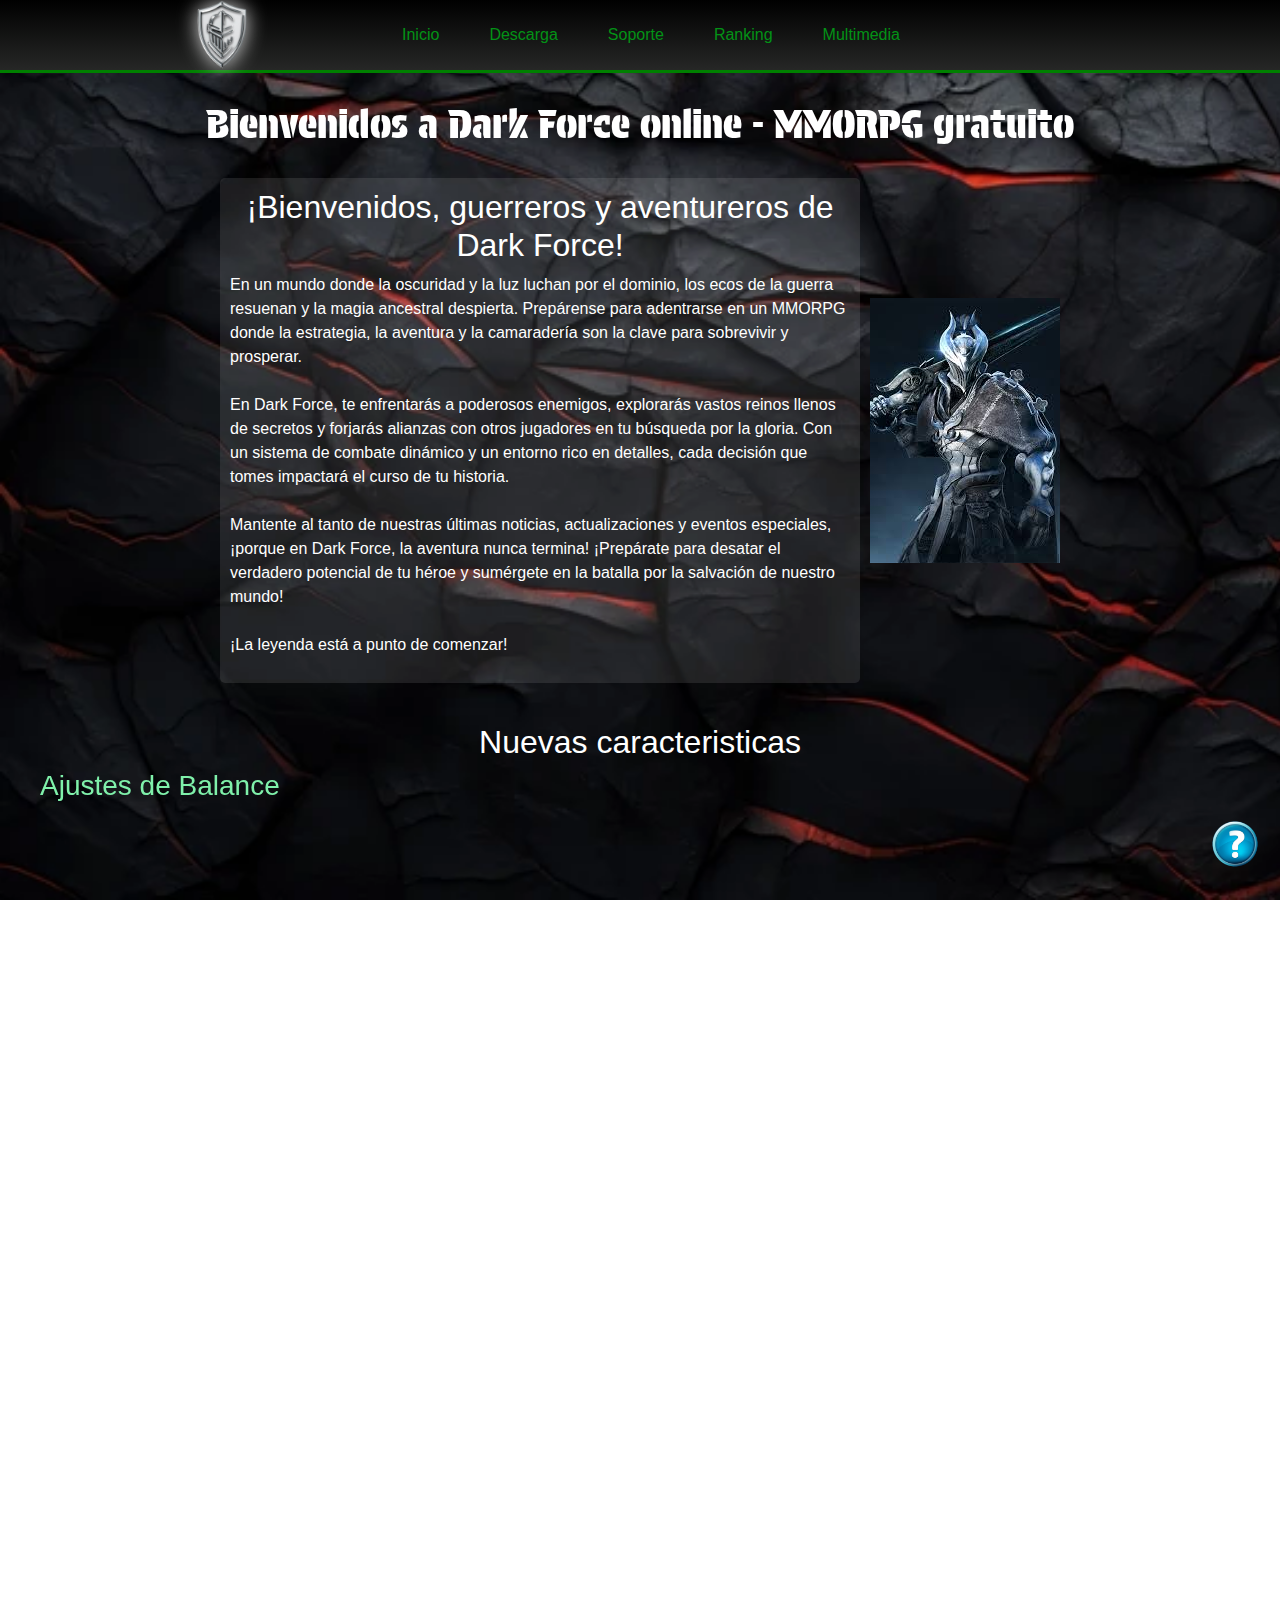
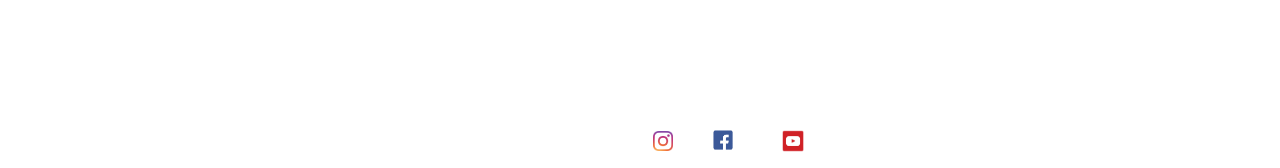
<file: index.html>
<!DOCTYPE html>
<html lang="es">
<head>
    <meta charset="UTF-8">
    <meta name="viewport" content="width=device-width, initial-scale=1.0">
    <!--Fuentes-->
    <link rel="preconnect" href="https://fonts.googleapis.com">
    <link rel="preconnect" href="https://fonts.gstatic.com" crossorigin>
    <link href="https://fonts.googleapis.com/css2?family=Protest+Guerrilla&display=swap" rel="stylesheet">
    <!--Estilos-->
    <link rel="stylesheet" href="https://cdnjs.cloudflare.com/ajax/libs/animate.css/4.1.1/animate.min.css">
    <link href="https://unpkg.com/aos@2.3.1/dist/aos.css" rel="stylesheet">
    <link href="https://cdn.jsdelivr.net/npm/bootstrap@5.3.3/dist/css/bootstrap.min.css" rel="stylesheet" integrity="sha384-QWTKZyjpPEjISv5WaRU9OFeRpok6YctnYmDr5pNlyT2bRjXh0JMhjY6hW+ALEwIH" crossorigin="anonymous">
    <link rel="stylesheet" href="css/style.css">

    <title>Dark Force online</title>

    <meta name="keywords" content="dark force online, mmorpg, juego online gratis, juego de rol, juego de pc, juego multijugador masivo, clanes, mundo abierto, mazmorras">
    <meta name="description" content="Dark Force Online es un juego de rol multijugador masivo gratuito ambientado en un mundo de fantasía oscura. Crea tu personaje, únete a un clan y enfréntate a épicas batallas. ¡Descarga gratis ahora y comienza tu aventura!">

</head>
<body>
    <header>
         <nav class="nav">
            <img src="assets/logo.png" alt="logo Dark Force" class="logo" data-aos="fade-right" data-aos-duration="1500">        
            <ul>
                <li><a href="index.html">Inicio</a></li>
                <li class="animate__animated animate__rubberBand animate__infinite infinite animate__slow"><a href="html/descarga.html">Descarga</a></li>
                <li><a href="html/soporte.html">Soporte</a></li>
                <li><a href="html/ranking.html">Ranking</a></li>
                <li><a href="html/multimedia.html">Multimedia</a></li>
            </ul>

            <!--Menu hamburguesa-->
        <nav class="navbar">
          <div class="container-fluid">
            <button class="navbar-toggler" type="button" data-bs-toggle="offcanvas" data-bs-target="#offcanvasDarkNavbar" aria-controls="offcanvasDarkNavbar" aria-label="Toggle navigation">
              <img src="assets/menu.png" alt="menu" width="40" class="menu"> 
            </button>
            <div class="offcanvas offcanvas-end text-bg-dark" tabindex="-1" id="offcanvasDarkNavbar" aria-labelledby="offcanvasDarkNavbarLabel">
              <div class="offcanvas-header">
                <h5 class="offcanvas-title" id="offcanvasDarkNavbarLabel">Navegador</h5>
                <button type="button" class="btn-close btn-close-white" data-bs-dismiss="offcanvas" aria-label="Close"></button>
              </div>
                <ul>
                  <li><a href="index.html">Inicio</a></li>
                  <li class="animate__animated animate__rubberBand animate__infinite infinite animate__slow"><a href="html/descarga.html">Descarga</a></li>
                  <li><a href="html/soporte.html">Soporte</a></li>
                  <li><a href="html/ranking.html">Ranking</a></li>
                  <li><a href="html/multimedia.html">Multimedia</a></li>
              </ul>
            </div>
          </div>
        </nav>
              <!--Menu hamburguesa-->

         </nav>   
         <h1 data-aos="fade-down" data-aos-duration="1500">Bienvenidos a Dark Force online - MMORPG gratuito</h1>
    </header>
    <main>
        <section class="seccion1">
            <div class="noticias animate__animated animate__bounceInLeft animate__slow">
                <h2>¡Bienvenidos, guerreros y aventureros de Dark Force!</h2>
                <p> En un mundo donde la oscuridad y la luz luchan por el dominio, los ecos de la guerra resuenan y la magia ancestral despierta. Prepárense para adentrarse en un MMORPG donde la estrategia, la aventura y la camaradería son la clave para sobrevivir y prosperar.
                    <br><br>
                    En Dark Force, te enfrentarás a poderosos enemigos, explorarás vastos reinos llenos de secretos y forjarás alianzas con otros jugadores en tu búsqueda por la gloria. Con un sistema de combate dinámico y un entorno rico en detalles, cada decisión que tomes impactará el curso de tu historia.
                    <br><br>
                    Mantente al tanto de nuestras últimas noticias, actualizaciones y eventos especiales, ¡porque en Dark Force, la aventura nunca termina! ¡Prepárate para desatar el verdadero potencial de tu héroe y sumérgete en la batalla por la salvación de nuestro mundo!
                    <br><br>
                    ¡La leyenda está a punto de comenzar!</p>
            </div>
                <img src="assets/images.jpg" alt="imagen de guerrero" class="animate__animated animate__heartBeat animate__slow">
        </section>
        <section class="seccion2">
                <h2>Nuevas caracteristicas</h2>
                <h3 data-aos="fade-right" data-aos-duration="1500">Ajustes de Balance</h3>
                <p data-aos="fade-right" data-aos-duration="1500">Reajuste de Clases: Se han realizado ajustes en el daño y la defensa de varias clases para asegurar un mejor equilibrio en PvP y PvE.
                <br>
                Sistema de Combos: Se ha mejorado el sistema de combos; ahora los jugadores podrán encadenar habilidades más eficazmente, aumentando los daños críticos.</p>
                <h3 data-aos="fade-right" data-aos-duration="1500">Mejoras Técnicas</h3>
                <p data-aos="fade-right" data-aos-duration="1500">Optimización Gráfica: Mejora en el rendimiento del juego, reducción de tiempos de carga y mejor uso de recursos gráficos.
                <br>
                Corrección de Errores: Se han solucionado varios errores que afectaban la experiencia de juego, incluidos problemas de conexión y bugs en misiones.</p>
                <h3 data-aos="fade-right" data-aos-duration="1500">Pruebas de PvP y Competencias</h3>
                <p data-aos="fade-right" data-aos-duration="1500">Nueva Arena de Combate: Lanza la Arena de Olvido, donde los jugadores pueden enfrentarse en combates 1v1 o en equipos. Se ofrecerán recompensas semanales a los mejores competidores.</p>
        </section>
        <section class="seccion3" data-aos="zoom-in-up" data-aos-duration="1500">
            <div class="grid-item4">
                <img src="assets/particulas.gif" alt="fuego" width="77vw">
            </div>
            <div class="grid-item1">
                <h2>Quieres ser parte del staff?</h2>
                <p class="pseccion3">Entra a la seccion de soporte, informanos sus conocimientos y como podria aportar al proyecto.</p>
            </div>
            <div class="grid-item2">
                <h2>Aportar al proyecto como usuario</h2>
                <p class="pseccion3">Podras aportar ideas las cuales pueden ayudar a crecer el proyecto, los usuarios con las ideas que consideremos que son muy buenas y seran desarrolladas tendras sus beneficios dentro del juego, tambien podran informarnos los bugs que encuentren y obviamente seran beneficiados por esto.</p>
            </div>
            <div class="grid-item3">
                <img src="assets/particulas.gif" alt="fuego" width="77vw">
            </div>
        </section>
        <a href="" class="boton-ayuda"><img class="boton-ayuda" src="assets/boton-ayuda.png" alt="boton de ayuda"></a>
    </main>
    <footer>
        <p class="parrafo-footer">© 2024 Mi Sitio Web</p>
            <div class="redes">
                <a href="https://www.instagram.com/" target="_blank"><img src="assets/instagram.png" alt="logo instagram" width="20px"></a>
                <a href="https://www.facebook.com/" target="_blank"><img src="assets/facebook.png" alt="logo facebook" width="60px"></a>
                <a href="https://www.youtube.com/" target="_blank"><img src="assets/youtube.png" alt="logo youtube" width="40px"></a>
            </div>
    </footer>
    <script src="https://unpkg.com/aos@2.3.1/dist/aos.js"></script>
    <script>
         AOS.init();
    </script>
    <script src="https://cdn.jsdelivr.net/npm/bootstrap@5.3.3/dist/js/bootstrap.bundle.min.js" integrity="sha384-YvpcrYf0tY3lHB60NNkmXc5s9fDVZLESaAA55NDzOxhy9GkcIdslK1eN7N6jIeHz" crossorigin="anonymous"></script>
</body>
</html>
</file>
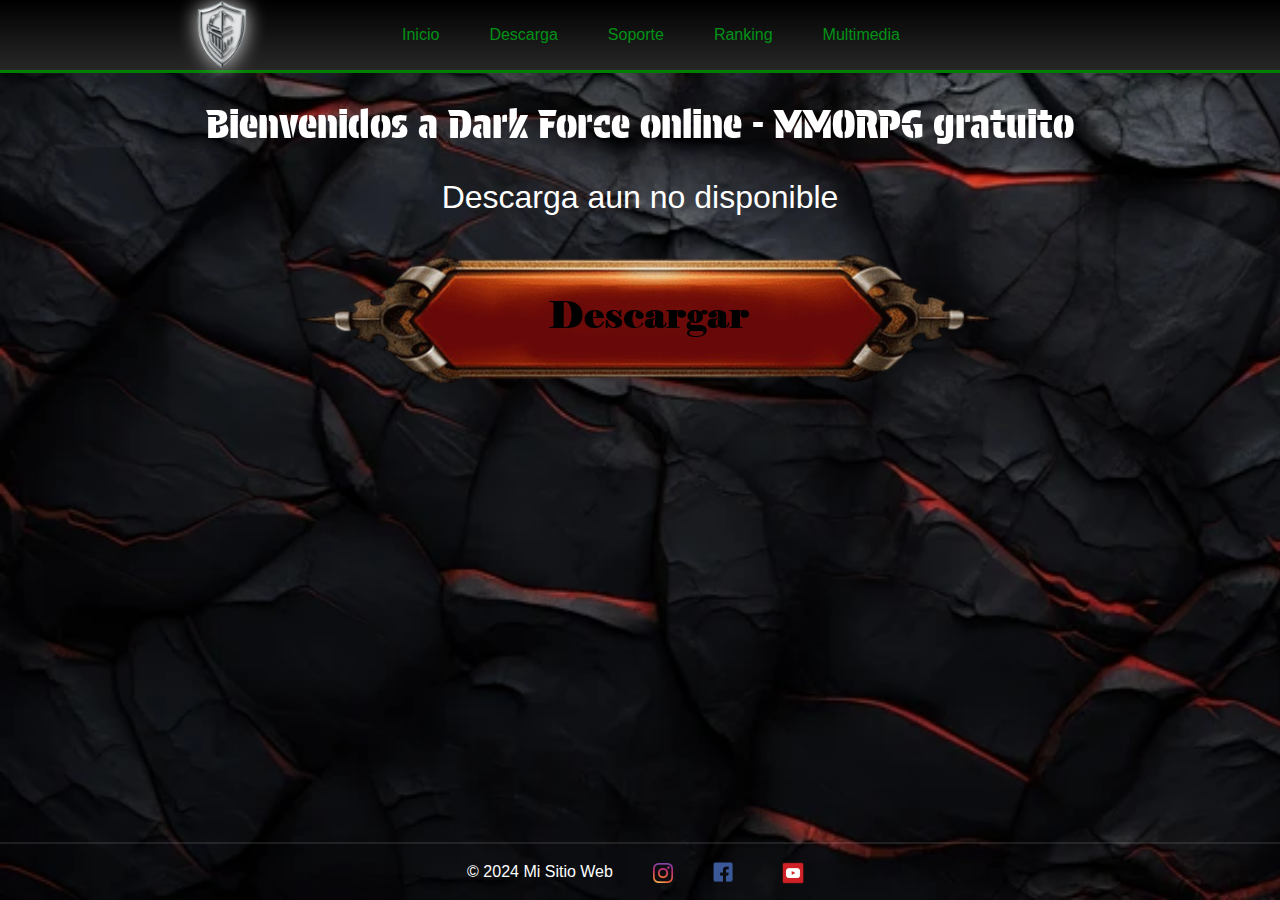
<file: html/descarga.html>
<!DOCTYPE html>
<html lang="es">
<head>
    <meta charset="UTF-8">
    <meta name="viewport" content="width=device-width, initial-scale=1.0">
    <!--Fuentes-->
    <link rel="preconnect" href="https://fonts.googleapis.com">
    <link rel="preconnect" href="https://fonts.gstatic.com" crossorigin>
    <link href="https://fonts.googleapis.com/css2?family=Protest+Guerrilla&display=swap" rel="stylesheet">
    <!--Estilos-->
    <link rel="stylesheet" href="https://cdnjs.cloudflare.com/ajax/libs/animate.css/4.1.1/animate.min.css">
    <link href="https://unpkg.com/aos@2.3.1/dist/aos.css" rel="stylesheet">
    <link href="https://cdn.jsdelivr.net/npm/bootstrap@5.3.3/dist/css/bootstrap.min.css" rel="stylesheet" integrity="sha384-QWTKZyjpPEjISv5WaRU9OFeRpok6YctnYmDr5pNlyT2bRjXh0JMhjY6hW+ALEwIH" crossorigin="anonymous">
    <link rel="stylesheet" href="../css/style.css">
    <title>Dark Force online</title>

    <meta name="keywords" content="descargar dark force online, juego gratis, mmorpg, fantasía oscura, juego online, pvp, pve, mundo abierto, juego multijugador">
    <meta name="description" content="¡Crea tu héroe y domina el campo de batalla! Descarga gratis Dark Force Online y personaliza tu personaje con miles de opciones. Únete a épicas batallas PvP y PvE en un mundo oscuro y mágico.">

</head>
<body>
    <header>
        <nav class="nav">
            <img src="../assets/logo.png" alt="logo" width="70" class="logo"  data-aos="fade-right" data-aos-duration="1500">         
            <ul>
                <li><a href="../index.html">Inicio</a></li>
                <li class="animate__animated animate__rubberBand animate__infinite infinite animate__slow"><a href="descarga.html">Descarga</a></li>
                <li><a href="soporte.html">Soporte</a></li>
                <li><a href="ranking.html">Ranking</a></li>
                <li><a href="multimedia.html">Multimedia</a></li>
            </ul>
            <!--Menu hamburguesa-->
        <nav class="navbar">
            <div class="container-fluid">
              <button class="navbar-toggler" type="button" data-bs-toggle="offcanvas" data-bs-target="#offcanvasDarkNavbar" aria-controls="offcanvasDarkNavbar" aria-label="Toggle navigation">
                <img src="../assets/menu.png" alt="menu" width="40" class="menu"> 
              </button>
              <div class="offcanvas offcanvas-end text-bg-dark" tabindex="-1" id="offcanvasDarkNavbar" aria-labelledby="offcanvasDarkNavbarLabel">
                <div class="offcanvas-header">
                  <h5 class="offcanvas-title" id="offcanvasDarkNavbarLabel">Navegador</h5>
                  <button type="button" class="btn-close btn-close-white" data-bs-dismiss="offcanvas" aria-label="Close"></button>
                </div>
                <ul>
                    <li><a href="../index.html">Inicio</a></li>
                    <li class="animate__animated animate__rubberBand animate__infinite infinite animate__slow"><a href="descarga.html">Descarga</a></li>
                    <li><a href="soporte.html">Soporte</a></li>
                    <li><a href="ranking.html">Ranking</a></li>
                    <li><a href="multimedia.html">Multimedia</a></li>
                </ul>
              </div>
            </div>
          </nav>
                <!--Menu hamburguesa-->
         </nav>   
         <h1 data-aos="fade-down" data-aos-duration="1500">Bienvenidos a Dark Force online - MMORPG gratuito</h1>  
    </header>
    <main>
        <h2>Descarga aun no disponible</h2>
            <center><a href="" class="descarga"><img class="img-fluid animate__animated animate__bounceIn" src="../assets/descarga.png" alt="descarga"></a></center>
    </main>
    <footer>
        <p class="parrafo-footer">© 2024 Mi Sitio Web</p>
        <div class="redes">
            <a href="https://www.instagram.com/" target="_blank"><img src="../assets/instagram.png" alt="logo instagram" width="20px"></a>
            <a href="https://www.facebook.com/" target="_blank"><img src="../assets/facebook.png" alt="logo facebook" width="60px"></a>
            <a href="https://www.youtube.com/" target="_blank"><img src="../assets/youtube.png" alt="logo youtube" width="40px"></a>
        </div>
    </footer>
    <script src="https://unpkg.com/aos@2.3.1/dist/aos.js"></script>
    <script>
        AOS.init();
    </script>
    <script src="https://cdn.jsdelivr.net/npm/bootstrap@5.3.3/dist/js/bootstrap.bundle.min.js" integrity="sha384-YvpcrYf0tY3lHB60NNkmXc5s9fDVZLESaAA55NDzOxhy9GkcIdslK1eN7N6jIeHz" crossorigin="anonymous"></script>
</body>
</html>
</file>
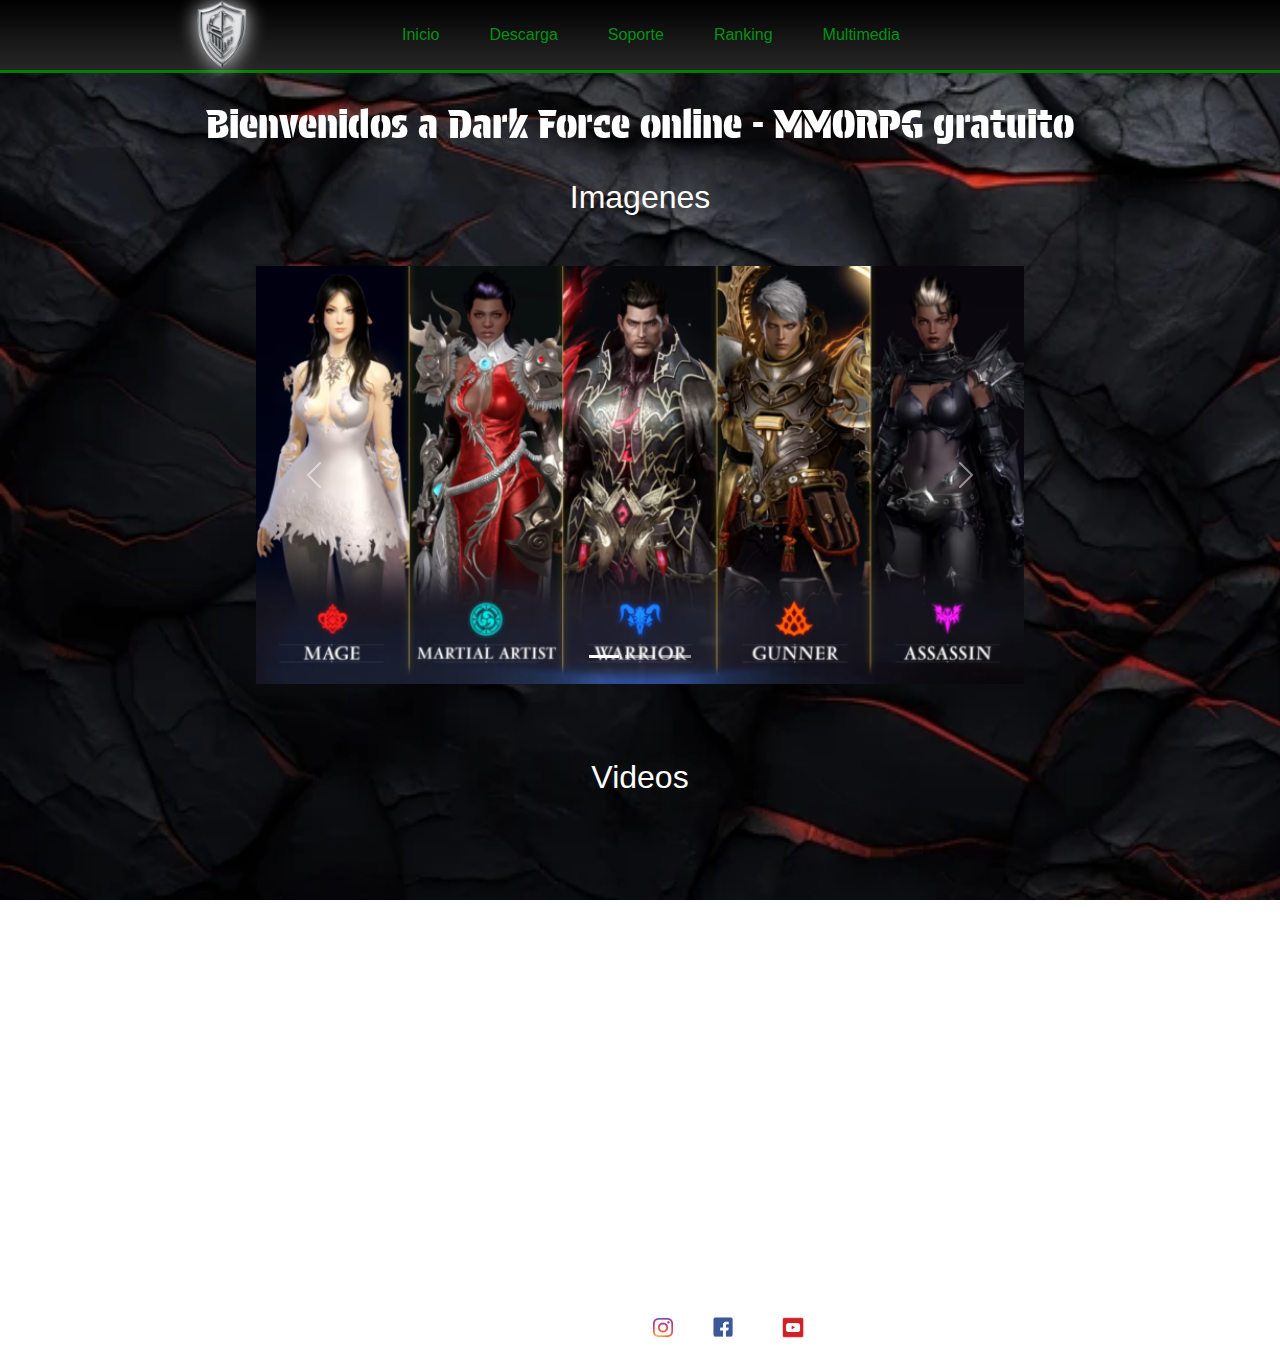
<file: html/multimedia.html>
<!DOCTYPE html>
<html lang="es">
<head>
    <meta charset="UTF-8">
    <meta name="viewport" content="width=device-width, initial-scale=1.0">
    <!--Fuentes-->
    <link rel="preconnect" href="https://fonts.googleapis.com">
    <link rel="preconnect" href="https://fonts.gstatic.com" crossorigin>
    <link href="https://fonts.googleapis.com/css2?family=Protest+Guerrilla&display=swap" rel="stylesheet">
    <!--Estilos-->
    <link rel="stylesheet" href="https://cdnjs.cloudflare.com/ajax/libs/animate.css/4.1.1/animate.min.css">
    <link href="https://unpkg.com/aos@2.3.1/dist/aos.css" rel="stylesheet">
    <link href="https://cdn.jsdelivr.net/npm/bootstrap@5.3.3/dist/css/bootstrap.min.css" rel="stylesheet" integrity="sha384-QWTKZyjpPEjISv5WaRU9OFeRpok6YctnYmDr5pNlyT2bRjXh0JMhjY6hW+ALEwIH" crossorigin="anonymous">
    <link rel="stylesheet" href="../css/style.css">

    <title>Dark Force online</title>
            
    <meta name="keywords" content="imágenes, videos, capturas de pantalla, wallpapers, fanart, dark force online, mmorpg">
    <meta name="description" content="¡Descubre las increíbles imágenes y videos de Dark Force Online! Explora nuestra galería y encuentra wallpapers, fan art y mucho más.">

</head>
<body>
    <header>
        <nav class="nav">
            <img src="../assets/logo.png" alt="logo" width="70" class="logo"  data-aos="fade-right" data-aos-duration="1500">         
            <ul>
                <li><a href="../index.html">Inicio</a></li>
                <li class="animate__animated animate__rubberBand animate__infinite infinite animate__slow"><a href="descarga.html">Descarga</a></li>
                <li><a href="soporte.html">Soporte</a></li>
                <li><a href="ranking.html">Ranking</a></li>
                <li><a href="multimedia.html">Multimedia</a></li>
            </ul>
            
            <!--Menu hamburguesa-->
        <nav class="navbar">
          <div class="container-fluid">
            <button class="navbar-toggler" type="button" data-bs-toggle="offcanvas" data-bs-target="#offcanvasDarkNavbar" aria-controls="offcanvasDarkNavbar" aria-label="Toggle navigation">
              <img src="../assets/menu.png" alt="menu" width="40" class="menu"> 
            </button>
            <div class="offcanvas offcanvas-end text-bg-dark" tabindex="-1" id="offcanvasDarkNavbar" aria-labelledby="offcanvasDarkNavbarLabel">
              <div class="offcanvas-header">
                <h5 class="offcanvas-title" id="offcanvasDarkNavbarLabel">Navegador</h5>
                <button type="button" class="btn-close btn-close-white" data-bs-dismiss="offcanvas" aria-label="Close"></button>
              </div>
              <ul>
                <li><a href="../index.html">Inicio</a></li>
                <li class="animate__animated animate__rubberBand animate__infinite infinite animate__slow"><a href="descarga.html">Descarga</a></li>
                <li><a href="soporte.html">Soporte</a></li>
                <li><a href="ranking.html">Ranking</a></li>
                <li><a href="multimedia.html">Multimedia</a></li>
            </ul>
            </div>
          </div>
        </nav>
              <!--Menu hamburguesa-->

         </nav>   
         <h1 data-aos="fade-down" data-aos-duration="1500">Bienvenidos a Dark Force online - MMORPG gratuito</h1>
    </header>
    <main>
        <h2>Imagenes</h2>
        <div class="imagenes" data-aos="zoom-in-up" data-aos-duration="1500">
        <div id="carouselExampleIndicators" class="carousel slide">
            <div class="carousel-indicators">
              <button type="button" data-bs-target="#carouselExampleIndicators" data-bs-slide-to="0" class="active" aria-current="true" aria-label="Slide 1"></button>
              <button type="button" data-bs-target="#carouselExampleIndicators" data-bs-slide-to="1" aria-label="Slide 2"></button>
              <button type="button" data-bs-target="#carouselExampleIndicators" data-bs-slide-to="2" aria-label="Slide 3"></button>
            </div>
            <div class="carousel-inner">
              <div class="carousel-item active">
                <img src="../assets/img2.webp" class="d-block w-100" alt="imagen de Dark Force online">
              </div>
              <div class="carousel-item">
                <img src="../assets/img1.jpg" class="d-block w-100" alt="imagen de Dark Force online">
              </div>
              <div class="carousel-item">
                <img src="../assets/img2.jpg" class="d-block w-100" alt="imagen de Dark Force online">
              </div>
            </div>
            <button class="carousel-control-prev" type="button" data-bs-target="#carouselExampleIndicators" data-bs-slide="prev">
              <span class="carousel-control-prev-icon" aria-hidden="true"></span>
              <span class="visually-hidden">Previous</span>
            </button>
            <button class="carousel-control-next" type="button" data-bs-target="#carouselExampleIndicators" data-bs-slide="next">
              <span class="carousel-control-next-icon" aria-hidden="true"></span>
              <span class="visually-hidden">Next</span>
            </button>
          </div>
        </div>
        <br>
        <h2>Videos</h2>
        <div class="iframes" data-aos="zoom-in-up" data-aos-duration="1500">
        <div id="carouselExampleIndicators2" class="carousel slide">
          <div class="carousel-indicators">
            <button type="button" data-bs-target="#carouselExampleIndicators2" data-bs-slide-to="0" class="active" aria-current="true" aria-label="Slide 1"></button>
            <button type="button" data-bs-target="#carouselExampleIndicators2" data-bs-slide-to="1" aria-label="Slide 2"></button>
            <button type="button" data-bs-target="#carouselExampleIndicators2" data-bs-slide-to="2" aria-label="Slide 3"></button>
          </div>
          <div class="carousel-inner">
            <div class="carousel-item active">
              <iframe width="560" height="315" class="d-block w-100" src="https://www.youtube.com/embed/iwnk9XrhN54?si=Hkm2fsanQq-ffGNQ" title="YouTube video player" frameborder="0" allow="accelerometer; autoplay; clipboard-write; encrypted-media; gyroscope; picture-in-picture; web-share" referrerpolicy="strict-origin-when-cross-origin" allowfullscreen></iframe>
            </div>
            <div class="carousel-item">
              <iframe width="560" height="315" class="d-block w-100" src="https://www.youtube.com/embed/riJ0UEsDmSQ?si=5LokTnFP8Vjki_Bq" title="YouTube video player" frameborder="0" allow="accelerometer; autoplay; clipboard-write; encrypted-media; gyroscope; picture-in-picture; web-share" referrerpolicy="strict-origin-when-cross-origin" allowfullscreen></iframe>
            </div>
            <div class="carousel-item">
              <iframe width="560" height="315" class="d-block w-100" src="https://www.youtube.com/embed/d2tKYp_IJV8?si=LfxWUwu9cMlIwEBl" title="YouTube video player" frameborder="0" allow="accelerometer; autoplay; clipboard-write; encrypted-media; gyroscope; picture-in-picture; web-share" referrerpolicy="strict-origin-when-cross-origin" allowfullscreen></iframe>
            </div>
          </div>
          <button class="carousel-control-prev" type="button" data-bs-target="#carouselExampleIndicators2" data-bs-slide="prev">
            <span class="carousel-control-prev-icon" aria-hidden="true"></span>
            <span class="visually-hidden">Previous</span>
          </button>
          <button class="carousel-control-next" type="button" data-bs-target="#carouselExampleIndicators2" data-bs-slide="next">
            <span class="carousel-control-next-icon" aria-hidden="true"></span>
            <span class="visually-hidden">Next</span>
          </button>
        </div>
      </div>

    </main>
    <footer>
        <p class="parrafo-footer">© 2024 Mi Sitio Web</p>
        <div class="redes">
          <a href="https://www.instagram.com/" target="_blank"><img src="../assets/instagram.png" alt="logo instagram" width="20px"></a>
          <a href="https://www.facebook.com/" target="_blank"><img src="../assets/facebook.png" alt="logo facebook" width="60px"></a>
          <a href="https://www.youtube.com/" target="_blank"><img src="../assets/youtube.png" alt="logo youtube" width="40px"></a>
        </div>
    </footer>
    <script src="https://unpkg.com/aos@2.3.1/dist/aos.js"></script>
    <script>
       AOS.init();
    </script>
    <script src="https://cdn.jsdelivr.net/npm/bootstrap@5.3.3/dist/js/bootstrap.bundle.min.js" integrity="sha384-YvpcrYf0tY3lHB60NNkmXc5s9fDVZLESaAA55NDzOxhy9GkcIdslK1eN7N6jIeHz" crossorigin="anonymous"></script>
</body>
</html>
</file>
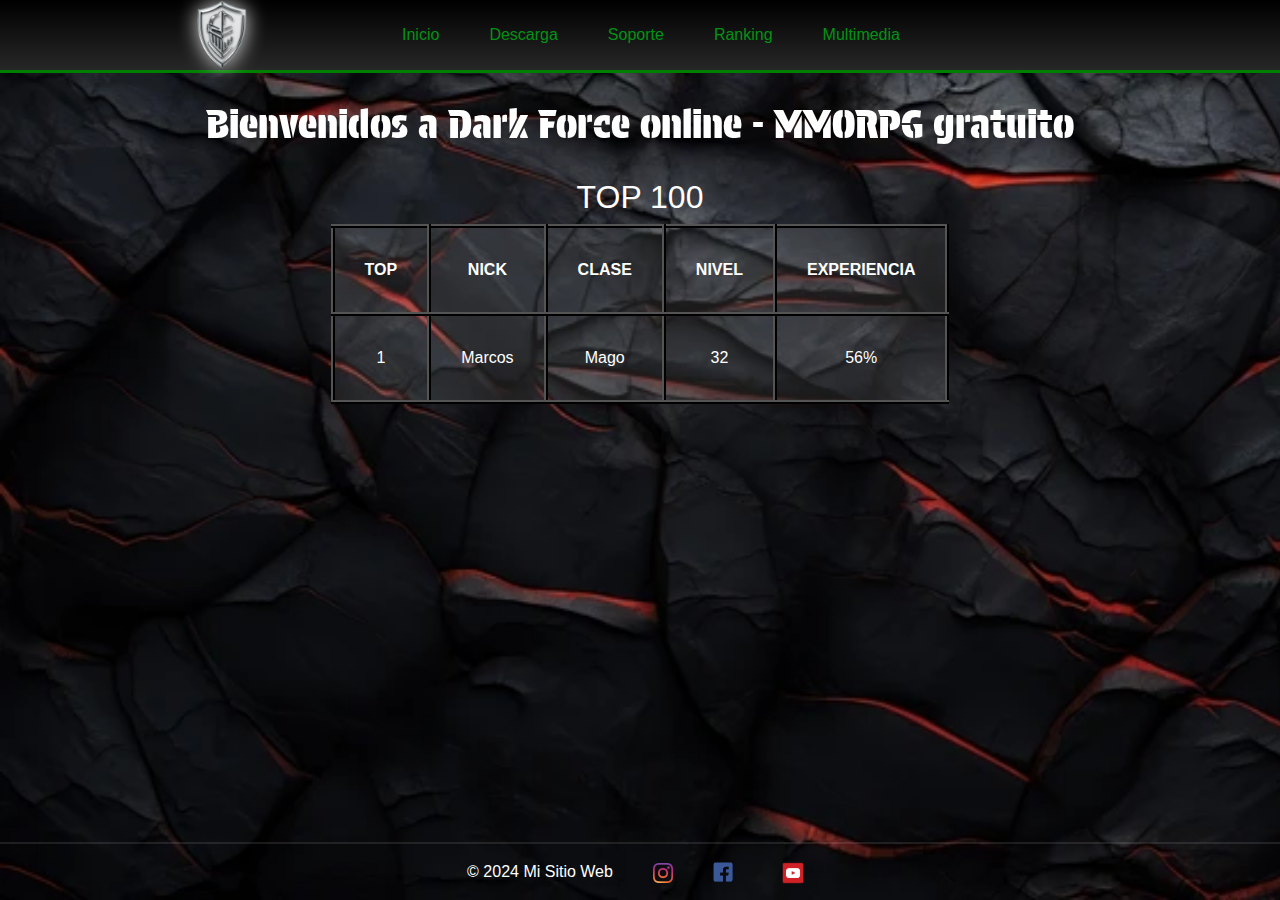
<file: html/ranking.html>
<!DOCTYPE html>
<html lang="es">
<head>
    <meta charset="UTF-8">
    <meta name="viewport" content="width=device-width, initial-scale=1.0">
    <!--Fuentes-->
    <link rel="preconnect" href="https://fonts.googleapis.com">
    <link rel="preconnect" href="https://fonts.gstatic.com" crossorigin>
    <link href="https://fonts.googleapis.com/css2?family=Protest+Guerrilla&display=swap" rel="stylesheet">
    <!--Estilos-->
    <link rel="stylesheet" href="https://cdnjs.cloudflare.com/ajax/libs/animate.css/4.1.1/animate.min.css">
    <link href="https://unpkg.com/aos@2.3.1/dist/aos.css" rel="stylesheet">
    <link href="https://cdn.jsdelivr.net/npm/bootstrap@5.3.3/dist/css/bootstrap.min.css" rel="stylesheet" integrity="sha384-QWTKZyjpPEjISv5WaRU9OFeRpok6YctnYmDr5pNlyT2bRjXh0JMhjY6hW+ALEwIH" crossorigin="anonymous">
    <link rel="stylesheet" href="../css/style.css">
    <title>Dark Force online</title>
    
    <meta name="keywords" content="ranking jugadores, top jugadores, clasificación, mejor jugador, dark force online, mmorpg, competitivo">
    <meta name="description" content="¡Asciende en nuestro ranking y conviértete en una leyenda de Dark Force Online! Consulta las estadísticas de los mejores jugadores y inspírate para mejorar.">

</head>
<body>
    <header>
        <nav class="nav">
            <img src="../assets/logo.png" alt="logo" width="70" class="logo"  data-aos="fade-right" data-aos-duration="1500">       
            <ul>
                <li><a href="../index.html">Inicio</a></li>
                <li class="animate__animated animate__rubberBand animate__infinite infinite animate__slow"><a href="descarga.html">Descarga</a></li>
                <li><a href="soporte.html">Soporte</a></li>
                <li><a href="ranking.html">Ranking</a></li>
                <li><a href="multimedia.html">Multimedia</a></li>
            </ul>
            <!--Menu hamburguesa-->
        <nav class="navbar">
            <div class="container-fluid">
              <button class="navbar-toggler" type="button" data-bs-toggle="offcanvas" data-bs-target="#offcanvasDarkNavbar" aria-controls="offcanvasDarkNavbar" aria-label="Toggle navigation">
                <img src="../assets/menu.png" alt="menu" width="40" class="menu"> 
              </button>
              <div class="offcanvas offcanvas-end text-bg-dark" tabindex="-1" id="offcanvasDarkNavbar" aria-labelledby="offcanvasDarkNavbarLabel">
                <div class="offcanvas-header">
                  <h5 class="offcanvas-title" id="offcanvasDarkNavbarLabel">Navegador</h5>
                  <button type="button" class="btn-close btn-close-white" data-bs-dismiss="offcanvas" aria-label="Close"></button>
                </div>
                <ul>
                    <li><a href="../index.html">Inicio</a></li>
                    <li class="animate__animated animate__rubberBand animate__infinite infinite animate__slow"><a href="descarga.html">Descarga</a></li>
                    <li><a href="soporte.html">Soporte</a></li>
                    <li><a href="ranking.html">Ranking</a></li>
                    <li><a href="multimedia.html">Multimedia</a></li>
                </ul>
              </div>
            </div>
          </nav>
                <!--Menu hamburguesa-->
         </nav>   
         <h1 data-aos="fade-down" data-aos-duration="1500">Bienvenidos a Dark Force online - MMORPG gratuito</h1> 
    </header>
    <main>
        <h2>TOP 100</h2>
        <div class="table-responsive">
            <table class="rank">
                <tr>
                    <th>Top</th>
                    <th>Nick</th>
                    <th>Clase</th>
                    <th>Nivel</th>
                    <th>Experiencia</th>
                </tr>
                <tr>
                    <td>1</td>
                    <td>Marcos</td>
                    <td>Mago</td>
                    <td>32</td>
                    <td>56%</td>
                </tr>
            </table>
        </div>
    </main>
    <footer>
        <p class="parrafo-footer">© 2024 Mi Sitio Web</p>
        <div class="redes">
            <a href="https://www.instagram.com/" target="_blank"><img src="../assets/instagram.png" alt="logo instagram" width="20px"></a>
            <a href="https://www.facebook.com/" target="_blank"><img src="../assets/facebook.png" alt="logo facebook" width="60px"></a>
            <a href="https://www.youtube.com/" target="_blank"><img src="../assets/youtube.png" alt="logo youtube" width="40px"></a>
        </div>
    </footer>
    <script src="https://unpkg.com/aos@2.3.1/dist/aos.js"></script>
    <script>
        AOS.init();
    </script>
    <script src="https://cdn.jsdelivr.net/npm/bootstrap@5.3.3/dist/js/bootstrap.bundle.min.js" integrity="sha384-YvpcrYf0tY3lHB60NNkmXc5s9fDVZLESaAA55NDzOxhy9GkcIdslK1eN7N6jIeHz" crossorigin="anonymous"></script>
</body>
</html>
</file>
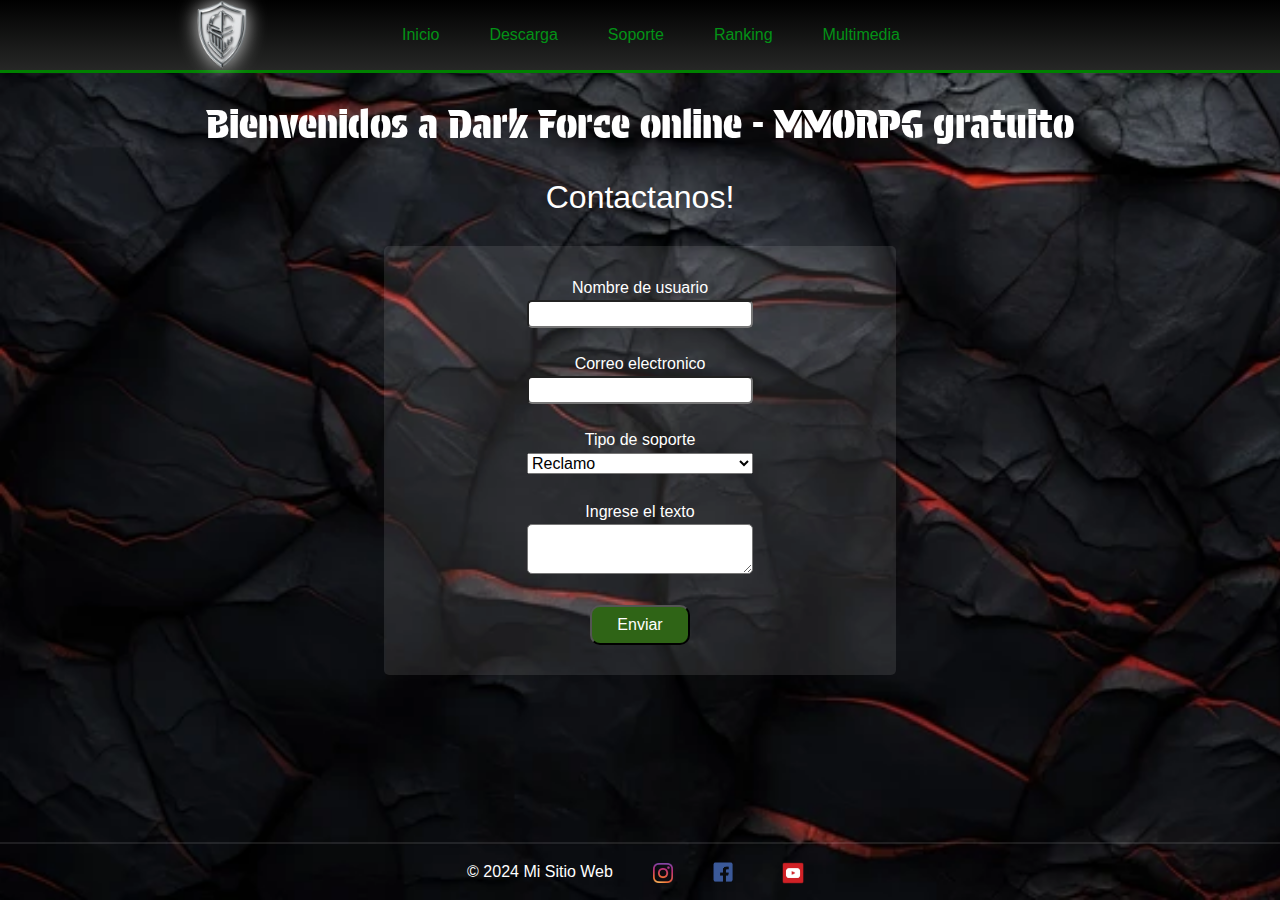
<file: html/soporte.html>
<!DOCTYPE html>
<html lang="es">
<head>
    <meta charset="UTF-8">
    <meta name="viewport" content="width=device-width, initial-scale=1.0">
    <!--Fuentes-->
    <link rel="preconnect" href="https://fonts.googleapis.com">
    <link rel="preconnect" href="https://fonts.gstatic.com" crossorigin>
    <link href="https://fonts.googleapis.com/css2?family=Protest+Guerrilla&display=swap" rel="stylesheet">
    <!--Estilos-->
    <link rel="stylesheet" href="https://cdnjs.cloudflare.com/ajax/libs/animate.css/4.1.1/animate.min.css">
    <link href="https://unpkg.com/aos@2.3.1/dist/aos.css" rel="stylesheet">
    <link href="https://cdn.jsdelivr.net/npm/bootstrap@5.3.3/dist/css/bootstrap.min.css" rel="stylesheet" integrity="sha384-QWTKZyjpPEjISv5WaRU9OFeRpok6YctnYmDr5pNlyT2bRjXh0JMhjY6hW+ALEwIH" crossorigin="anonymous">
    <link rel="stylesheet" href="../css/style.css">
    <title>Dark Force online</title>
        
    <meta name="keywords" content="soporte técnico, ayuda, preguntas frecuentes, problemas, soluciones, dark force online, mmorpg">
    <meta name="description" content="¿Tienes un problema? ¡Envíanos un ticket y lo resolveremos lo antes posible! Nuestro equipo de soporte está disponible para ayudarte con cualquier duda o inconveniente que tengas en Dark Force Online.">

</head>
<body>
    <header>
        <nav class="nav">
            <img src="../assets/logo.png" alt="logo" width="70" class="logo"  data-aos="fade-right" data-aos-duration="1500">         
            <ul>
                <li><a href="../index.html">Inicio</a></li>
                <li class="animate__animated animate__rubberBand animate__infinite infinite animate__slow"><a href="descarga.html">Descarga</a></li>
                <li><a href="soporte.html">Soporte</a></li>
                <li><a href="ranking.html">Ranking</a></li>
                <li><a href="multimedia.html">Multimedia</a></li>
            </ul>
                        <!--Menu hamburguesa-->
        <nav class="navbar">
            <div class="container-fluid">
              <button class="navbar-toggler" type="button" data-bs-toggle="offcanvas" data-bs-target="#offcanvasDarkNavbar" aria-controls="offcanvasDarkNavbar" aria-label="Toggle navigation">
                <img src="../assets/menu.png" alt="menu" width="40" class="menu"> 
              </button>
              <div class="offcanvas offcanvas-end text-bg-dark" tabindex="-1" id="offcanvasDarkNavbar" aria-labelledby="offcanvasDarkNavbarLabel">
                <div class="offcanvas-header">
                  <h5 class="offcanvas-title" id="offcanvasDarkNavbarLabel">Navegador</h5>
                  <button type="button" class="btn-close btn-close-white" data-bs-dismiss="offcanvas" aria-label="Close"></button>
                </div>
                <ul>
                    <li><a href="../index.html">Inicio</a></li>
                    <li class="animate__animated animate__rubberBand animate__infinite infinite animate__slow"><a href="descarga.html">Descarga</a></li>
                    <li><a href="soporte.html">Soporte</a></li>
                    <li><a href="ranking.html">Ranking</a></li>
                    <li><a href="multimedia.html">Multimedia</a></li>
                </ul>
              </div>
            </div>
          </nav>
                <!--Menu hamburguesa-->
         </nav>   
         <h1 data-aos="fade-down" data-aos-duration="1500">Bienvenidos a Dark Force online - MMORPG gratuito</h1>
    </header>
    <main>
        <h2>Contactanos!</h2>
        <form action="/submit" class="form-soporte">
            <label for="nick">Nombre de usuario</label>
            <br>
            <input class="form-casillero" type="nick" name="" id="">
            <br><br>
            <label for="correo">Correo electronico</label>
            <br>
            <input class="form-casillero" type="correo" name="" id="">
            <br><br>
            <label for="tipo">Tipo de soporte</label>
            <br>
            <select class="form-casillero-select" name="" id="">
                <option value="">Reclamo</option>
                <option value="">Bug</option>
                <option value="">Opinion</option>
                <option value="">Postulacion staff</option>
                <option value="">Fraude</option>
            </select>
            <br><br>
            <label for="texto">Ingrese el texto</label>
            <br>
            <textarea class="form-casillero-text"  name="texto" id=""></textarea>
            <br><br>
            <input type="submit" value="Enviar" class="enviar-modif" id="">

        </form>
    </main>
    <footer>
        <p class="parrafo-footer">© 2024 Mi Sitio Web</p>
        <div class="redes">
            <a href="https://www.instagram.com/" target="_blank"><img src="../assets/instagram.png" alt="logo instagram" width="20px"></a>
            <a href="https://www.facebook.com/" target="_blank"><img src="../assets/facebook.png" alt="logo facebook" width="60px"></a>
            <a href="https://www.youtube.com/" target="_blank"><img src="../assets/youtube.png" alt="logo youtube" width="40px"></a>
        </div>
    </footer>
    <script src="https://unpkg.com/aos@2.3.1/dist/aos.js"></script>
    <script>
        AOS.init();
    </script>
    <script src="https://cdn.jsdelivr.net/npm/bootstrap@5.3.3/dist/js/bootstrap.bundle.min.js" integrity="sha384-YvpcrYf0tY3lHB60NNkmXc5s9fDVZLESaAA55NDzOxhy9GkcIdslK1eN7N6jIeHz" crossorigin="anonymous"></script>
</body>
</html>
</file>
<file: css/style.css>
* {
  margin: 0;
  padding: 0;
}

html, body {
  height: 100%;
}

body {
  background-image: url(../assets/fondo.jpg);
  background-repeat: no-repeat;
  background-attachment: fixed;
  background-size: cover;
  display: flex;
  flex-direction: column;
}

main {
  flex-grow: 1;
}

p {
  color: white;
  font-family: Arial, Helvetica, sans-serif;
}

h2 {
  text-align: center;
  color: white;
  font-family: Arial, Helvetica, sans-serif;
}

h3 {
  color: rgb(127, 240, 170);
  font-family: Arial, Helvetica, sans-serif;
}

h1 {
  text-align: center;
  font-family: "Protest Guerrilla", sans-serif;
  color: white;
  margin-top: 100px;
  margin-bottom: 30px;
}

.logo {
  width: 70px !important;
  filter: drop-shadow(0 0 10px rgba(255, 255, 255, 0.8));
}

.menu {
  display: none;
}

.nav {
  z-index: 1000;
  background-image: linear-gradient(to bottom, black, rgb(38, 39, 38));
  width: 100%;
  height: auto;
  position: fixed;
  border-bottom: green solid;
  font-family: Arial, Helvetica, sans-serif;
  display: flex;
  top: 0;
  align-items: center;
  justify-content: center;
}
.nav ul {
  list-style: none;
  display: flex;
  padding: 20px;
  margin: 0 100px;
}
.nav ul li {
  margin: 0 25px;
}
.nav ul li a {
  text-decoration: none;
  color: rgb(3, 146, 22);
  transition: 0.3s;
}
.nav ul li a:hover {
  font-size: 20px;
  color: rgb(0, 255, 34);
  margin: 25px;
  text-shadow: 0 0 10px white;
}

.navbar-toggler {
  border: none;
}
.navbar-toggler:focus {
  outline: none;
  box-shadow: none;
}

footer {
  display: flex;
  align-items: center;
  justify-content: center;
  font-family: "Gill Sans", "Gill Sans MT", Calibri, "Trebuchet MS", sans-serif;
  color: white;
  border-top: 2px solid rgba(255, 255, 255, 0.1);
}

.parrafo-footer {
  height: 40px;
  display: flex;
  align-items: flex-end;
}

.redes {
  margin-left: 20px;
  display: flex;
  align-items: center;
}
.redes a {
  margin-left: 20px;
}

.fondo-transparente, .form-soporte, .seccion3 .grid-item1, .seccion1 .noticias {
  background-color: rgba(255, 255, 255, 0.1);
  border-radius: 5px;
  color: white;
  font-family: Arial, Helvetica, sans-serif;
}

.seccion1 {
  display: flex;
  justify-content: center;
  align-items: center;
  gap: 10px;
}
.seccion1 .noticias {
  max-width: 50vw;
  padding: 10px;
}

.seccion2 {
  margin: 40px;
}

.fondo-transparente, .form-soporte, .seccion3 .grid-item1, .seccion1 .noticias {
  background-color: rgba(255, 255, 255, 0.1);
  border-radius: 5px;
  color: white;
  font-family: Arial, Helvetica, sans-serif;
}

.seccion3 {
  display: grid;
  grid-template-columns: 1fr 1fr 1fr 1fr 1fr;
  grid-template-rows: 250px 300px;
  margin: 40px;
  gap: 10px;
  grid-template-areas: "grid-item4 grid-item1 grid-item1 grid-item1 grid-item3" "grid-item4 grid-item2 grid-item2 grid-item2 grid-item3";
}
.seccion3 .grid-item1 {
  grid-area: grid-item1;
}
.seccion3 .grid-item1 .pseccion3 {
  padding: 10px;
  text-align: center;
  font-size: 1.5vw;
}
.seccion3 .grid-item2 {
  background-color: rgba(204, 12, 12, 0.1);
  border-radius: 5px;
  grid-area: grid-item2;
}
.seccion3 .grid-item2 .pseccion3 {
  padding: 10px;
  text-align: center;
  font-size: 1.5vw;
}
.seccion3 .grid-item3 {
  grid-area: grid-item3;
  display: flex;
}
.seccion3 .grid-item4 {
  grid-area: grid-item4;
  display: flex;
  justify-content: flex-end;
}

.fondo-transparente, .form-soporte, .seccion1 .noticias, .seccion3 .grid-item1 {
  background-color: rgba(255, 255, 255, 0.1);
  border-radius: 5px;
  color: white;
  font-family: Arial, Helvetica, sans-serif;
}

.form-soporte {
  text-align: center;
  margin-left: 30%;
  margin-right: 30%;
  margin-top: 30px;
  margin-bottom: 30px;
  padding: 30px;
}
.form-soporte .form-casillero {
  width: 50%;
  border-radius: 5px;
  transition: 1s;
}
.form-soporte .form-casillero:focus {
  width: 80%;
  background-color: rgb(208, 247, 234);
}
.form-soporte .form-casillero-text {
  width: 50%;
  border-radius: 5px;
  transition: 1s;
}
.form-soporte .form-casillero-text:focus {
  width: 80%;
  height: 80px;
  background-color: rgb(208, 247, 234);
}
.form-soporte .form-casillero-select {
  width: 50%;
}

.enviar-modif {
  color: white;
  border-radius: 10px;
  background-color: #2f6416;
  width: 100px;
  height: 40px;
  transition: 0.5s;
}

.enviar-modif:hover {
  background-color: #67dd31;
  filter: drop-shadow(0 0 10px rgba(255, 255, 255, 0.8));
}

.rank {
  margin-left: auto;
  margin-right: auto;
  text-align: center;
  color: white;
  font-family: Arial, Helvetica, sans-serif;
  background-color: rgba(255, 255, 255, 0.1);
}
.rank tr th {
  text-transform: uppercase;
  border: 4px ridge #000;
  padding: 30px;
}
.rank tr td {
  border: 4px ridge #000;
  padding: 30px;
}

.imagenes {
  margin: 50px 20% 50px 20%;
}

.iframes {
  margin: 50px 20% 50px 20%;
  height: 400px;
}

@keyframes movimientoBoton {
  0% {
    transform: translateX(0);
  }
  50% {
    transform: translateY(-10px);
  }
  100% {
    transform: translateX(0);
  }
}
.boton-ayuda {
  animation-name: movimientoBoton;
  animation-iteration-count: infinite;
  animation-timing-function: ease-out;
  animation-duration: 2s;
  position: fixed;
  right: 20px;
  bottom: 30px;
  width: 50px;
}

@media (max-width: 953px) {
  .menu {
    display: flex;
    margin-right: 30px;
  }
  .nav {
    justify-content: space-between;
  }
  .nav ul {
    display: none;
  }
  .navbar ul {
    display: block;
  }
  .logo {
    margin-left: 10px;
  }
  .seccion1 {
    flex-direction: column;
  }
  .seccion1 .noticias {
    max-width: 70vw;
  }
  .seccion3 .grid-item1 .pseccion3 {
    font-size: 2.2vw;
  }
  .seccion3 .grid-item2 .pseccion3 {
    font-size: 2.2vw;
  }
  .rank tr th {
    padding: 5px;
  }
  .rank tr td {
    padding: 5px;
  }
  .form-soporte {
    margin-left: 10%;
    margin-right: 10%;
  }
  .parrafo-footer {
    font-size: 13px;
  }
  .boton-ayuda {
    width: 30px;
    right: 5px;
  }
}
@media (max-width: 370px) {
  .parrafo-footer {
    font-size: 12px;
  }
  .seccion3 {
    grid-template-columns: 1fr 1fr 1fr;
    grid-template-areas: "grid-item1 grid-item1 grid-item1" "grid-item2 grid-item2 grid-item2";
  }
  .seccion3 .grid-item3 {
    display: none;
  }
  .seccion3 .grid-item4 {
    display: none;
  }
  .seccion3 .grid-item1 .pseccion3 {
    font-size: 3.5vw;
  }
  .seccion3 .grid-item2 .pseccion3 {
    font-size: 3.5vw;
  }
  .rank tr th {
    padding: 0px;
  }
  .rank tr td {
    padding: 0px;
  }
  .boton-ayuda {
    width: 25px;
    right: 5px;
  }
}

/*# sourceMappingURL=style.css.map */
</file>
